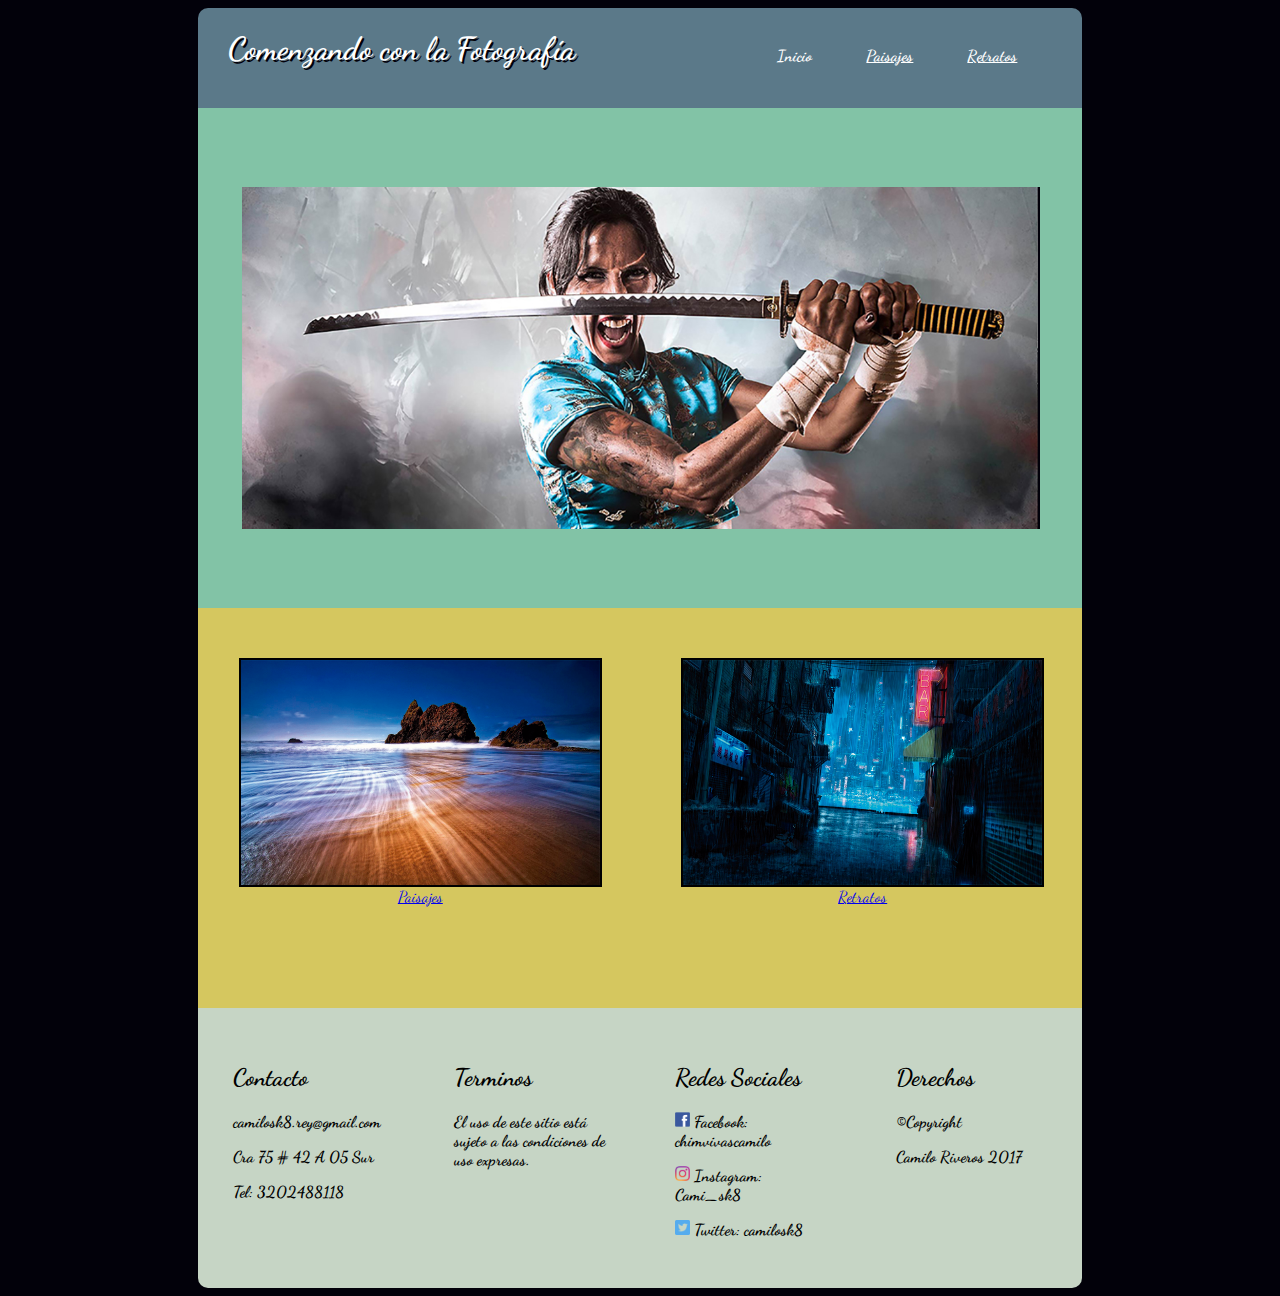
<file: index.html>
<html>
<head>
	<title>Fotografia</title>
	<link href="https://fonts.googleapis.com/css?family=Dancing+Script" rel="stylesheet">
	<link rel="stylesheet" href="css/estilos.css">
	<meta name="viewport" content="width=device-width, initial-scale=1.0">
	<meta charset="utf-8">
</head>
<body>
	<header>
		<div class="texto1">
			<h1>
			Comenzando con la Fotografía
			</h1>
		</div>
		<div class="navbar">
		    <ul>
		        <li><a class="inicio" href="index.html"><b>Inicio</b></a></li>
		        <li><a class="" href="paisajes.html"><b>Paisajes</b></a></li>
		        <li><a class="" href="retratos.html"><b>Retratos</b></a></li>
		    </ul>
		</div>
	</header>

	<section id="contenido">
		<div class="slyder">
			<img src="imagenes/1slyder.jpg">
		</div>
	</section>

	<aside>
		<div class="paisajesyretratos">
			<div id="paisajes-index">
				<a href="paisajes.html">
				<img src="imagenes/imagen1.jpg">
				Paisajes</a>
			</div>
			<div id="retratos-index">
				<a href="retratos.html">
				<img src="imagenes/imagen2.jpg" >
				Retratos</a>
			</div>
		</div>
	</aside>

	<footer>
		<div class="pie">
			<div>
				<h2><b>Contacto</b></h2>
	        	<p><b>camilosk8.rey@gmail.com</b></p>
	        	<p><b>Cra 75 # 42 A 05 Sur</b></p>
	        	<p><b>Tel: 3202488118</b></p>
			</div>

			<div>
				<h2><b>Terminos</b></h2>
	        	<p><b>El uso de este sitio está sujeto a las condiciones de uso expresas.</b></p>
			</div>

			<div>
				<p>
				<h2><b>Redes Sociales</b></h2>
	        	</p>
	        	<p>
	        	<img class="redessociales" src="imagenes/face.png"><b> Facebook: chimvivascamilo</b>
	        	</p>
	        	<p>
	        		<img class="redessociales" src="imagenes/inst.png"><b> Instagram: Cami_sk8</b>
	        	</p>
	        	<p>
	        		<img class="redessociales" src="imagenes/twit.png"><b> Twitter: camilosk8</b>
	        	</p>
			</div>

			<div>
	        	<h2><b>Derechos</b></h2>
	        	<p><b>©Copyright</b></p>
	        	<p><b>Camilo Riveros 2017</b></p>
			</div>
		</div>
	</footer>
</body>
</html>
</file>
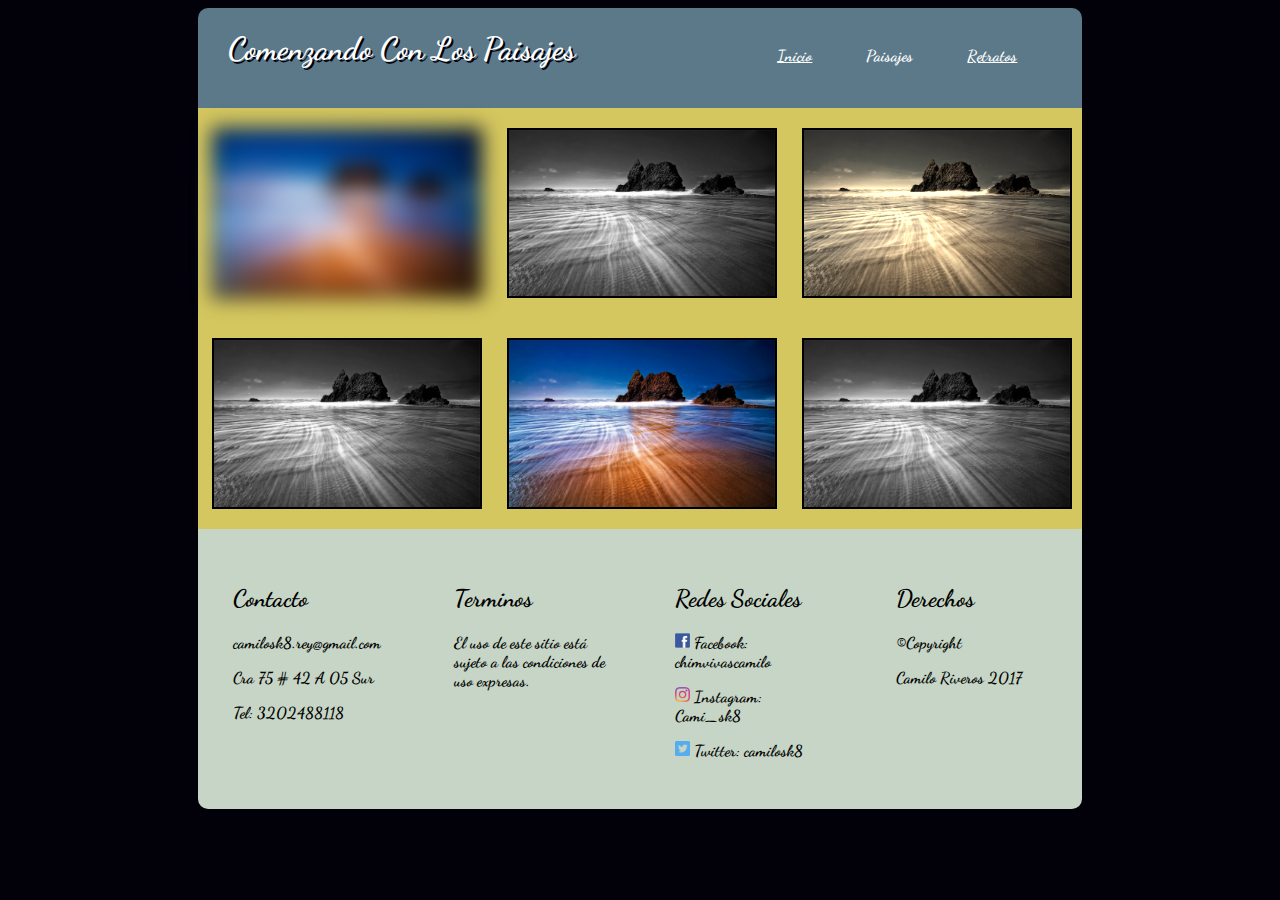
<file: paisajes.html>
<html>
<head>
	<title>Fotografia</title>
	<link href="https://fonts.googleapis.com/css?family=Dancing+Script" rel="stylesheet">
	<link rel="stylesheet" href="css/estilos.css">
	<meta name="viewport" content="width=device-width, initial-scale=1.0">
	<meta charset="utf-8">
</head>
<body>
	<header>
		<div class="texto1">
			<h1>
			Comenzando Con Los Paisajes
			</h1>
		</div>
		<div class="navbar">
		    <ul>
		        <li><a class="" href="index.html"><b>Inicio</b></a></li>
		        <li><a class="paisajes" href="paisajes.html"><b>Paisajes</b></a></li>
		        <li><a class="" href="retratos.html"><b>Retratos</b></a></li>
		    </ul>
		</div>
	</header>

	<aside>
		<div class="paisajesyretratos-paisajes">
			<div id="paisajes-paisajes1">
				<img src="imagenes/imagen1.jpg" >

			</div>
			<div id="paisajes-paisajes2">
				<img src="imagenes/imagen1.jpg" >

			</div>			
			<div id="paisajes-paisajes3">
				<img src="imagenes/imagen1.jpg" >

			</div>	
		</div>

		<div class="paisajesyretratos-paisajes2">		
			<div id="paisajes-paisajes4">
				<img src="imagenes/imagen1.jpg" >

			</div>
			<div id="paisajes-paisajes5">
				<img src="imagenes/imagen1.jpg" >

			</div>
			<div id="paisajes-paisajes6">
				<img src="imagenes/imagen1.jpg" >

			</div>
		</div>
	</aside>

	<footer>
		<div class="pie">
			<div>
				<h2><b>Contacto</b></h2>
	        	<p><b>camilosk8.rey@gmail.com</b></p>
	        	<p><b>Cra 75 # 42 A 05 Sur</b></p>
	        	<p><b>Tel: 3202488118</b></p>
			</div>

			<div>
				<h2><b>Terminos</b></h2>
	        	<p><b>El uso de este sitio está sujeto a las condiciones de uso expresas.</b></p>
			</div>

			<div>
				<p>
				<h2><b>Redes Sociales</b></h2>
	        	</p>
	        	<p>
	        	<img class="redessociales" src="imagenes/face.png"><b> Facebook: chimvivascamilo</b>
	        	</p>
	        	<p>
	        		<img class="redessociales" src="imagenes/inst.png"><b> Instagram: Cami_sk8</b>
	        	</p>
	        	<p>
	        		<img class="redessociales" src="imagenes/twit.png"><b> Twitter: camilosk8</b>
	        	</p>
			</div>

			<div>
	        	<h2><b>Derechos</b></h2>
	        	<p><b>©Copyright</b></p>
	        	<p><b>Camilo Riveros 2017</b></p>
			</div>
		</div>
	</footer>
</body>
</html>
</file>
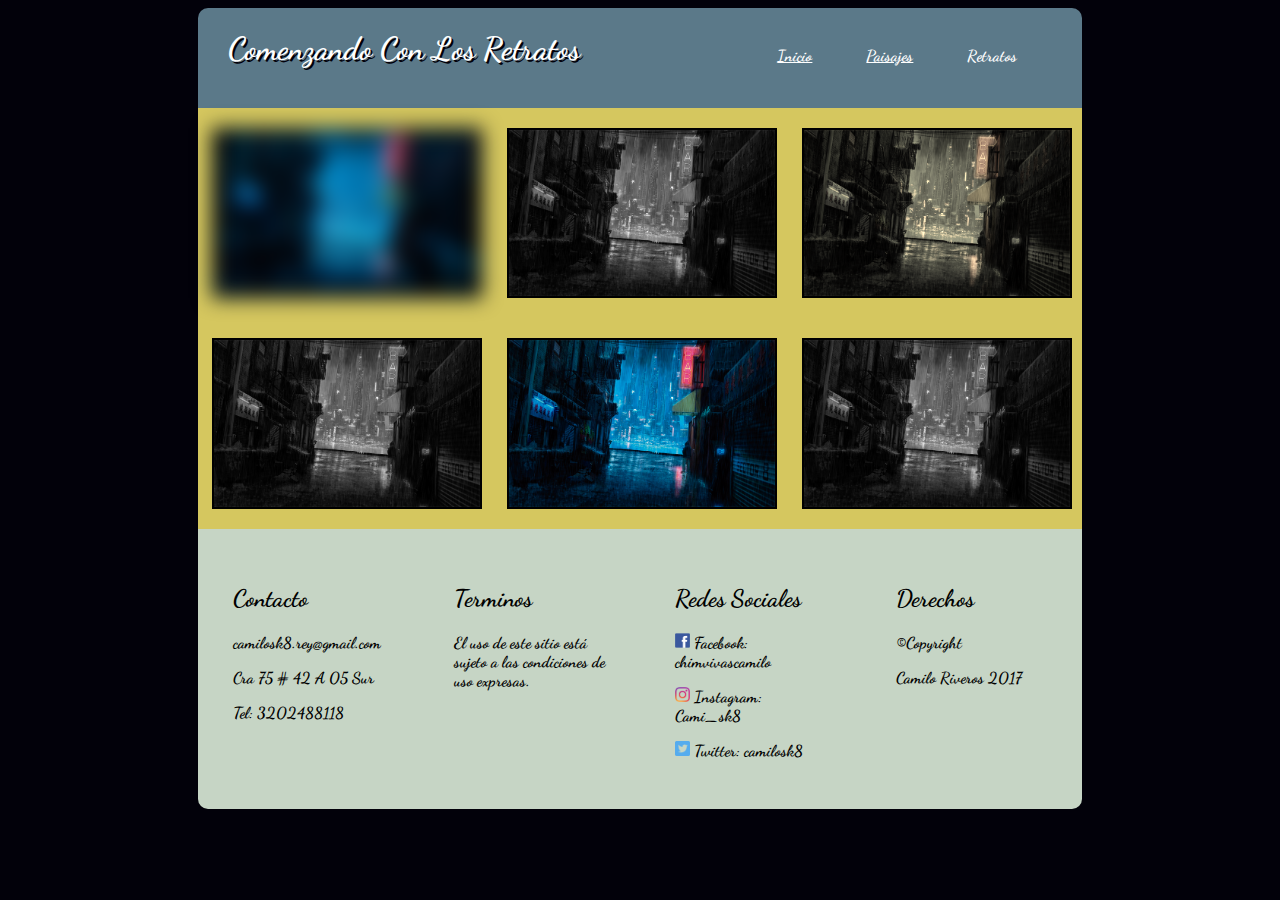
<file: retratos.html>
<html>
<head>
	<title>Fotografia</title>
	<link href="https://fonts.googleapis.com/css?family=Dancing+Script" rel="stylesheet">
	<link rel="stylesheet" href="css/estilos.css">
	<meta name="viewport" content="width=device-width, initial-scale=1.0">
	<meta charset="utf-8">
</head>
<body>
	<header>
		<div class="texto1">
			<h1>
			Comenzando Con Los Retratos 
			</h1>
		</div>
		<div class="navbar">
		    <ul>
		        <li><a class="" href="index.html"><b>Inicio</b></a></li>
		        <li><a class="" href="paisajes.html"><b>Paisajes</b></a></li>
		        <li><a class="retratos" href="retratos.html"><b>Retratos</b></a></li>
		    </ul>
		</div>
	</header>

	<aside>
		<div class="paisajesyretratos-paisajes">
			<div id="paisajes-paisajes1">
				<img src="imagenes/imagen2.jpg" >

			</div>
			<div id="paisajes-paisajes2">
				<img src="imagenes/imagen2.jpg" >

			</div>			
			<div id="paisajes-paisajes3">
				<img src="imagenes/imagen2.jpg" >

			</div>	
		</div>

		<div class="paisajesyretratos-paisajes2">		
			<div id="paisajes-paisajes4">
				<img src="imagenes/imagen2.jpg" >

			</div>
			<div id="paisajes-paisajes5">
				<img src="imagenes/imagen2.jpg" >

			</div>
			<div id="paisajes-paisajes6">
				<img src="imagenes/imagen2.jpg" >

			</div>
		</div>
	</aside>

	<footer>
		<div class="pie">
			<div>
				<h2><b>Contacto</b></h2>
	        	<p><b>camilosk8.rey@gmail.com</b></p>
	        	<p><b>Cra 75 # 42 A 05 Sur</b></p>
	        	<p><b>Tel: 3202488118</b></p>
			</div>

			<div>
				<h2><b>Terminos</b></h2>
	        	<p><b>El uso de este sitio está sujeto a las condiciones de uso expresas.</b></p>
			</div>

			<div>
				<p>
				<h2><b>Redes Sociales</b></h2>
	        	</p>
	        	<p>
	        	<img class="redessociales" src="imagenes/face.png"><b> Facebook: chimvivascamilo</b>
	        	</p>
	        	<p>
	        		<img class="redessociales" src="imagenes/inst.png"><b> Instagram: Cami_sk8</b>
	        	</p>
	        	<p>
	        		<img class="redessociales" src="imagenes/twit.png"><b> Twitter: camilosk8</b>
	        	</p>
			</div>

			<div>
	        	<h2><b>Derechos</b></h2>
	        	<p><b>©Copyright</b></p>
	        	<p><b>Camilo Riveros 2017</b></p>
			</div>
		</div>
	</footer>
</body>
</html>
</file>
<file: css/estilos.css>
body {
	background: #02010a;
	color: white;
	font-family: 'Dancing Script', cursive;
	animation-duration: 3s;
	animation-name: slidein;
}

@keyframes slidein {
  0% {
    margin-top: 100%;
    width: 100%;
  }

  60% {
    margin-top: -5%;
    width: 100%;
  }
}

header{
	display: block;
    margin: auto;
	background-color: #5b7989;
	width: 70%;
	height: 100px;
	border-radius: 10px 10px 0px 0px; 
}

.texto1{	
	padding-left: 30px;
	padding-top: 22px;
	float: left;
}

.texto1 h1{
	display: inline;
	text-shadow: 2px 2px #02010a;
}

.navbar{
	padding-right: 15px;
	padding-top: 22px;
	display: inline;
	float: right;
}

.inicio {
	text-decoration: none;
}

.paisajes {
	text-decoration: none;
}

.retratos {
	text-decoration: none;
}

.navbar ul li{
	padding-right: 50px;
	display: inline;
	list-style:none;
}

.navbar ul li a{
}

.navbar ul li a:link{
	color: white;
}

.navbar ul li a:visited{
	color: white;
}

.navbar ul li a:hover{
	text-decoration: none;
}

/* ------------------------------ header ------------------------------*/

/* ------------------------------ section ------------------------------*/

section {
	background: #82c3a6;
	width: 70%;
	margin: auto;
	height: 500px;
	display: flex;
}

#contenido div {
	margin: auto;
	padding: auto;
}

#contenido div img{
	display: inline;
	width: 100%;
	box-shadow: 2px 0px #02010a;
}

.slyder{
	width: 90%;
}

/* ------------------------------section ------------------------------*/

/* ------------------------------aside ------------------------------*/

.paisajesyretratos{
	margin: auto;
	width: 70%;
	height: 400px;
	background-color: #d5c75f;
	border: 1px;
	display: flex;
}

.paisajesyretratos > div {
	text-align: center;
	padding-top: 40px;
	padding-right: 10px;
	padding-left: 13px;
	padding-bottom: 20px;  
	margin: 10px;
	width: 50%;
}

.paisajesyretratos div img{
	box-shadow: 2px #02010a;
	display: inline;
	width: 90%;
}

div img[src$="imagen1.jpg"]{
	border: 2px solid black;
}

div img[src$="imagen2.jpg"]{
	border: 2px solid black;

}

#paisajes-index{
	animation-name: out;
	animation-name: imagen1-animacion-out;
	transition: 1s;
}

#paisajes-index:hover{
	animation-name: imagen1-animacion-in;
	-ms-transform: rotate(10deg); /* IE 9 */
	-webkit-transform: rotate(10deg); /* Safari */
	transform: rotate( 10deg);
	transition: 1s;
}

#paisajes-index:hover img{
	box-shadow: 2px 0px #82c3a6;
}

@keyframes
imagen1-animacion-in {
	to {
	-ms-transform: rotate(10deg); /* IE 9 */
	-webkit-transform: rotate(10deg); /* Safari */
	transform: rotate(10deg);
	}
}

@keyframes
imagen1-animacion-out {
	to {
		transform: rotate(0deg);
	}
}

#retratos-index{
	animation-name: out;
	animation-name: imagen2-animacion-out;
	transition: 1s;
}

#retratos-index:hover{
	animation-name: imagen2-animacion-in;
	-ms-transform: translate( 20px, -5px); /* IE 9 */
    -webkit-transform: translate( 20px, -5px); /* Safari */
	transform: translate( 20px, -5px);
	transition: 1s;
}

#retratos-index:hover img{
	box-shadow: 2px 0px #82c3a6;
}

@keyframes
imagen2-animacion-in {
	to {
		-ms-transform: translate( 20px, -5px); /* IE 9 */
		-webkit-transform: translate( 20px, -5px); /* Safari */
		transform: translate( 5px, 20px);
	}
}

@keyframes
imagen2-animacion-out {
	to {
		transform: translate();
	}
}

.paisajesyretratos-paisajes{
	margin: auto;
	width: 70%;
	background-color: #d5c75f;
	display: flex;
}

.paisajesyretratos-paisajes div{
	padding-top: 20px;
	padding-bottom: 20px;
	margin: auto;
	width: 30%;
}

.paisajesyretratos-paisajes div img{
	box-shadow: 2px #02010a;
	margin: auto;
	width: 100%;
}

.paisajesyretratos-paisajes2{
	margin: auto;
	width: 70%;
	background-color: #d5c75f;
	display: flex;
}

.paisajesyretratos-paisajes2 div{
	padding-top: 20px;
	padding-bottom: 20px;
	margin: auto;
	width: 30%;
}

.paisajesyretratos-paisajes2 div img{
	box-shadow: 2px #02010a;
	margin: auto;
	width: 100%;
}

#paisajes-paisajes1{
	-webkit-filter: blur(10px);
	filter: blur(10px);
}

#paisajes-paisajes2{
	-webkit-filter: grayscale(100%);
	filter: grayscale(100%);
}

#paisajes-paisajes3{
	-webkit-filter: sepia(90%);
	filter: sepia(90%);
}

#paisajes-paisajes4{
	-webkit-filter: grayscale(100%);
	filter: grayscale(100%);
}

#paisajes-paisajes5{
	
}

#paisajes-paisajes6{
	-webkit-filter: grayscale(100%);
	filter: grayscale(100%);
}

/* ------------------------------ aside ------------------------------*/

footer {
	background-color: #C6d5c5;
	color: #000000;
	width: 70%;
	margin: auto;
	height: 280px;	
	display: flex;
	border-radius: 0px 0px 10px 10px;
}

.pie {
	text-align: left;
	margin: 0 auto;
	display: flex;
	flex-direction: row;
}

.pie div {
	width: 25%;
	padding: 25px;
	margin: 10px;
}

.redessociales {
	width: 15px;
}


/* ----------------------------------------------------------------------

------------------------------------------------------------------------

-----------------------------------------------------------------------*/

/* ----------------------------------------------------------------------

------------------------------------------------------------------------

-----------------------------------------------------------------------*/

@media only screen and (max-width: 900px) {
	body {
	background: #02010a;
	color: white;
	font-family: 'Dancing Script', cursive;
	animation-duration: 3s;
	animation-name: slidein;
	}

	@keyframes slidein {
	0% {
	margin-top: 100%;
	width: 100%;
	}

	60% {
	margin-top: -5%;
	width: 100%;
	}
}

	header{
	display: block;
	margin: auto;
	background-color: #5b7989;
	width: 100%;
	height: 180px;
	border-radius: 10px 10px 0px 0px; 
	}

	.texto1{	
	width: 80%;
	text-align: center;
	margin: auto;
	}

	.texto1 h1{
	text-shadow: 2px 2px #02010a;
	}

	.navbar{
	text-align: center;
	display: inline;	
	}

	.inicio {
	text-decoration: none;
	}

	.paisajes {
	text-decoration: none;
	}

	.retratos {
	text-decoration: none;
	}

	.navbar ul li{
	padding-right: 40px;

	display: inline;
	list-style:none;
	}

	.navbar ul li a{
	}

	.navbar ul li a:link{
	color: white;
	}

	.navbar ul li a:visited{
	color: white;
	}

	.navbar ul li a:hover{
	text-decoration: none;
	}

	/* ------------------------------ header ------------------------------*/

	/* ------------------------------ section ------------------------------*/

	section {
	background: #82c3a6;
	width: 100%;
	margin: auto;
	height: 200px;
	display: flex;
	}

	#contenido{
	}

	#contenido div {
	margin: auto;
	padding: auto;
	}

	#contenido div img{
	display: inline;
	width: 100%;
	box-shadow: 2px 0px #02010a;
	}

	.slyder{
	width: 87%;
	}

	/* ------------------------------section ------------------------------*/

	/* ------------------------------aside ------------------------------*/

	.paisajesyretratos{
	margin: auto;
	width: 100%;
	height: 620px;
	border: 1px;
	background-color: #d5c75f;
	display: inline-block;
	}

	.paisajesyretratos > div {
	text-align: center;
	width: 83%;
	}

	.paisajesyretratos div img{
	display: inline;
	width: 100%;
	}

	div img[src$="imagen1.jpg"]{
	border: 2px solid black;
}

div img[src$="imagen2.jpg"]{
	border: 2px solid black;

}

#paisajes-index{
	animation-name: out;
	animation-name: imagen1-animacion-out;
	transition: 1s;
}

#paisajes-index:hover{
	animation-name: imagen1-animacion-in;
	-ms-transform: rotate(10deg); /* IE 9 */
	-webkit-transform: rotate(10deg); /* Safari */
	transform: rotate( 10deg);
	transition: 1s;
}

#paisajes-index:hover img{
	box-shadow: 2px 0px #82c3a6;
}

@keyframes
imagen1-animacion-in {
	to {
	-ms-transform: rotate(10deg); /* IE 9 */
	-webkit-transform: rotate(10deg); /* Safari */
	transform: rotate(10deg);
	}
}

@keyframes
imagen1-animacion-out {
	to {
		transform: rotate(0deg);
	}
}

#retratos-index{
	animation-name: out;
	animation-name: imagen2-animacion-out;
	transition: 1s;
}

#retratos-index:hover{
	animation-name: imagen2-animacion-in;
	-ms-transform: translate( 20px, -5px); /* IE 9 */
    -webkit-transform: translate( 20px, -5px); /* Safari */
	transform: translate( 20px, -5px);
	transition: 1s;
}

#retratos-index:hover img{
	box-shadow: 2px 0px #82c3a6;
}

@keyframes
imagen2-animacion-in {
	to {
		-ms-transform: translate( 20px, -5px); /* IE 9 */
		-webkit-transform: translate( 20px, -5px); /* Safari */
		transform: translate( 5px, 20px);
	}
}

@keyframes
imagen2-animacion-out {
	to {
		transform: translate();
	}
}

	.paisajesyretratos-paisajes{
	margin: auto;
	width: 100%;
	background-color: #d5c75f;
	display: block;
	}

	.paisajesyretratos-paisajes div{
	padding-top: 20px;
	padding-bottom: 20px;
	margin: auto;
	width: 80%;
	}

	.paisajesyretratos-paisajes div img{
	box-shadow: 2px #02010a;
	margin: auto;
	width: 100%;
	}

	.paisajesyretratos-paisajes2{
	margin: auto;
	width: 100%;
	background-color: #d5c75f;
	display: block;
	}

	.paisajesyretratos-paisajes2 div{
	padding-top: 20px;
	padding-bottom: 20px;
	margin: auto;
	width: 80%;
	}

	.paisajesyretratos-paisajes2 div img{
	box-shadow: 2px #02010a;
	margin: auto;
	width: 100%;
	}

	#paisajes-paisajes1{
	-webkit-filter: blur(10px);
	filter: blur(10px);
	}

	#paisajes-paisajes2{
	-webkit-filter: grayscale(100%);
	filter: grayscale(100%);
	}

	#paisajes-paisajes3{
	-webkit-filter: sepia(90%);
	filter: sepia(90%);
	}

	#paisajes-paisajes4{
	-webkit-filter: grayscale(100%);
	filter: grayscale(100%);
	}

	#paisajes-paisajes5{

	}

	#paisajes-paisajes6{
	-webkit-filter: grayscale(100%);
	filter: grayscale(100%);
	}

	/* ------------------------------ aside ------------------------------*/

	/* ------------------------------ footer ------------------------------*/

	footer {
	background-color: #C6d5c5;
	color: #000000;
	width: 100%;
	margin: auto;
	height: 770px;	
	display: flex;
	border-radius: 0px 0px 10px 10px;
	}

	.pie {
	text-align: left;
	padding-left: 20px; 
	display: flex;
	flex-direction: column;
	}

	.pie div {
	width: 80%;
	padding: 10px;
	margin: 10px;
	}

	.redessociales {
	width: 15px;
	}
}
</file>
